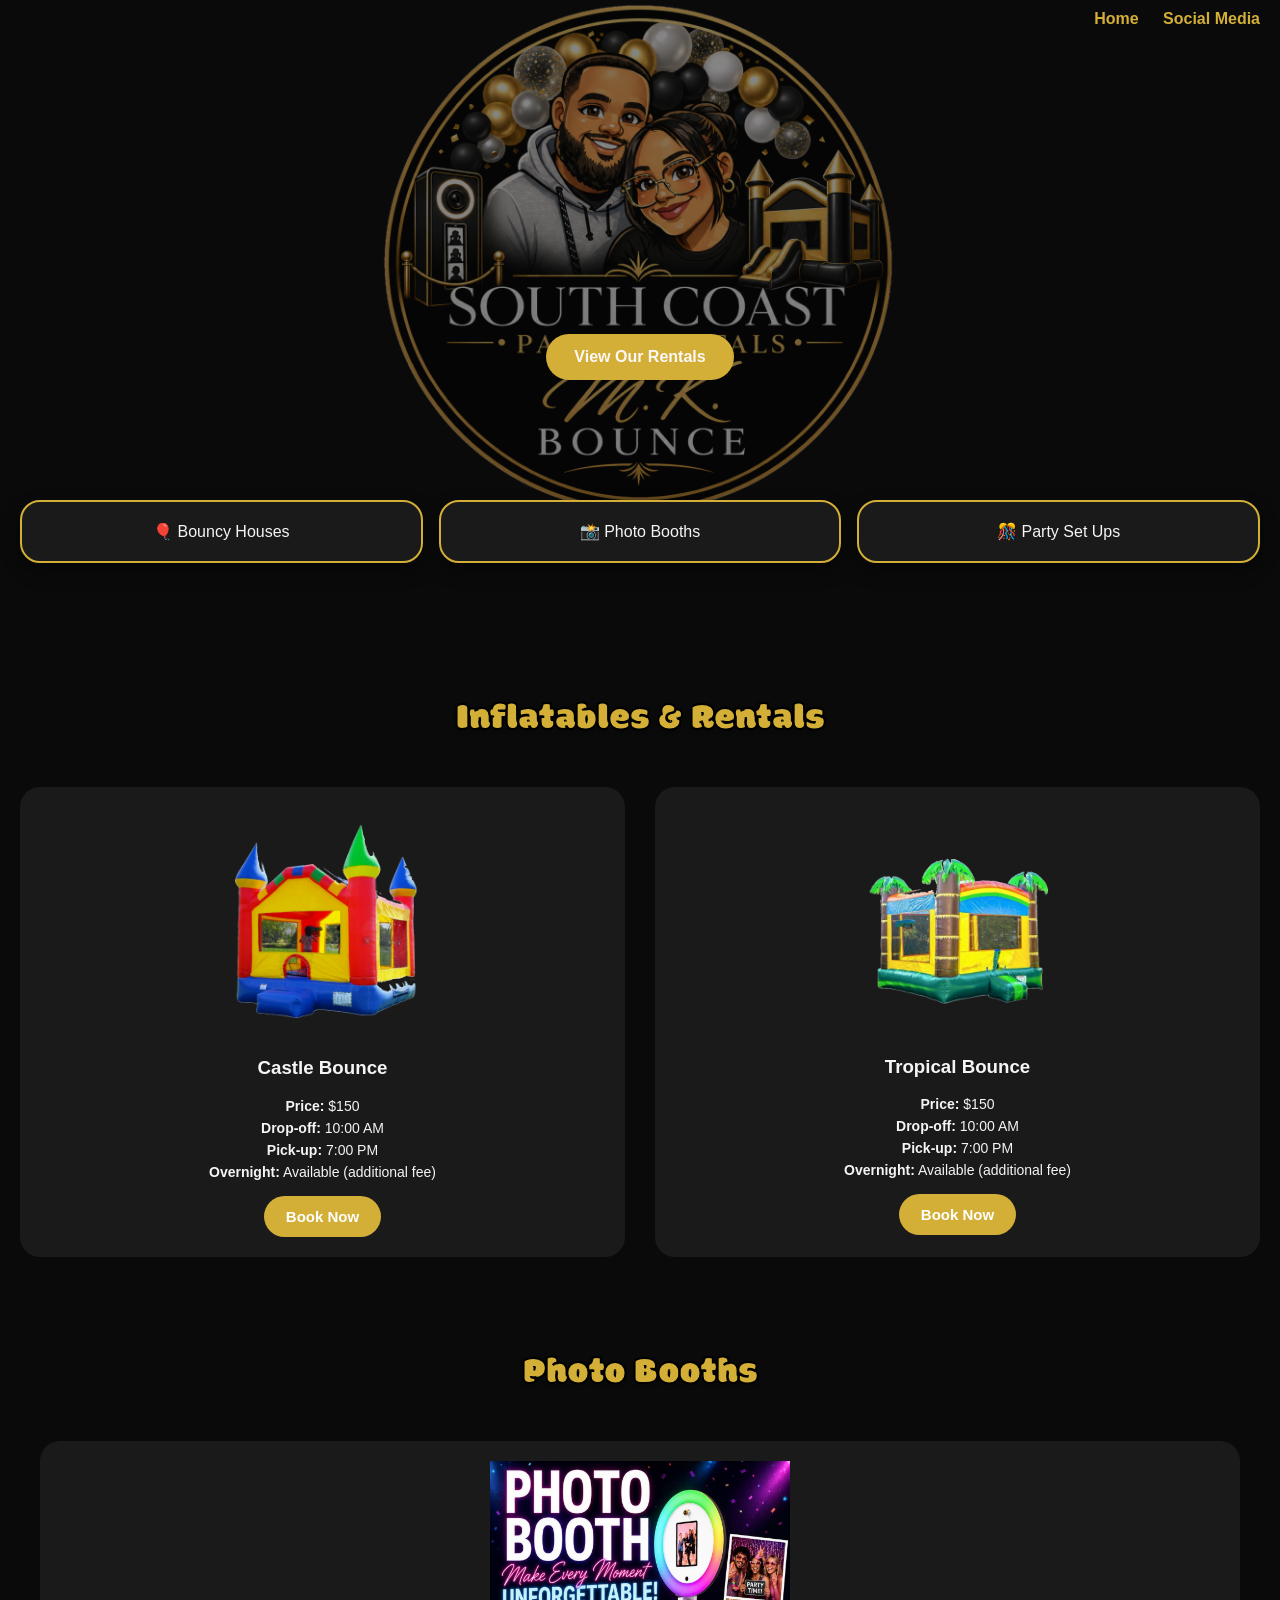
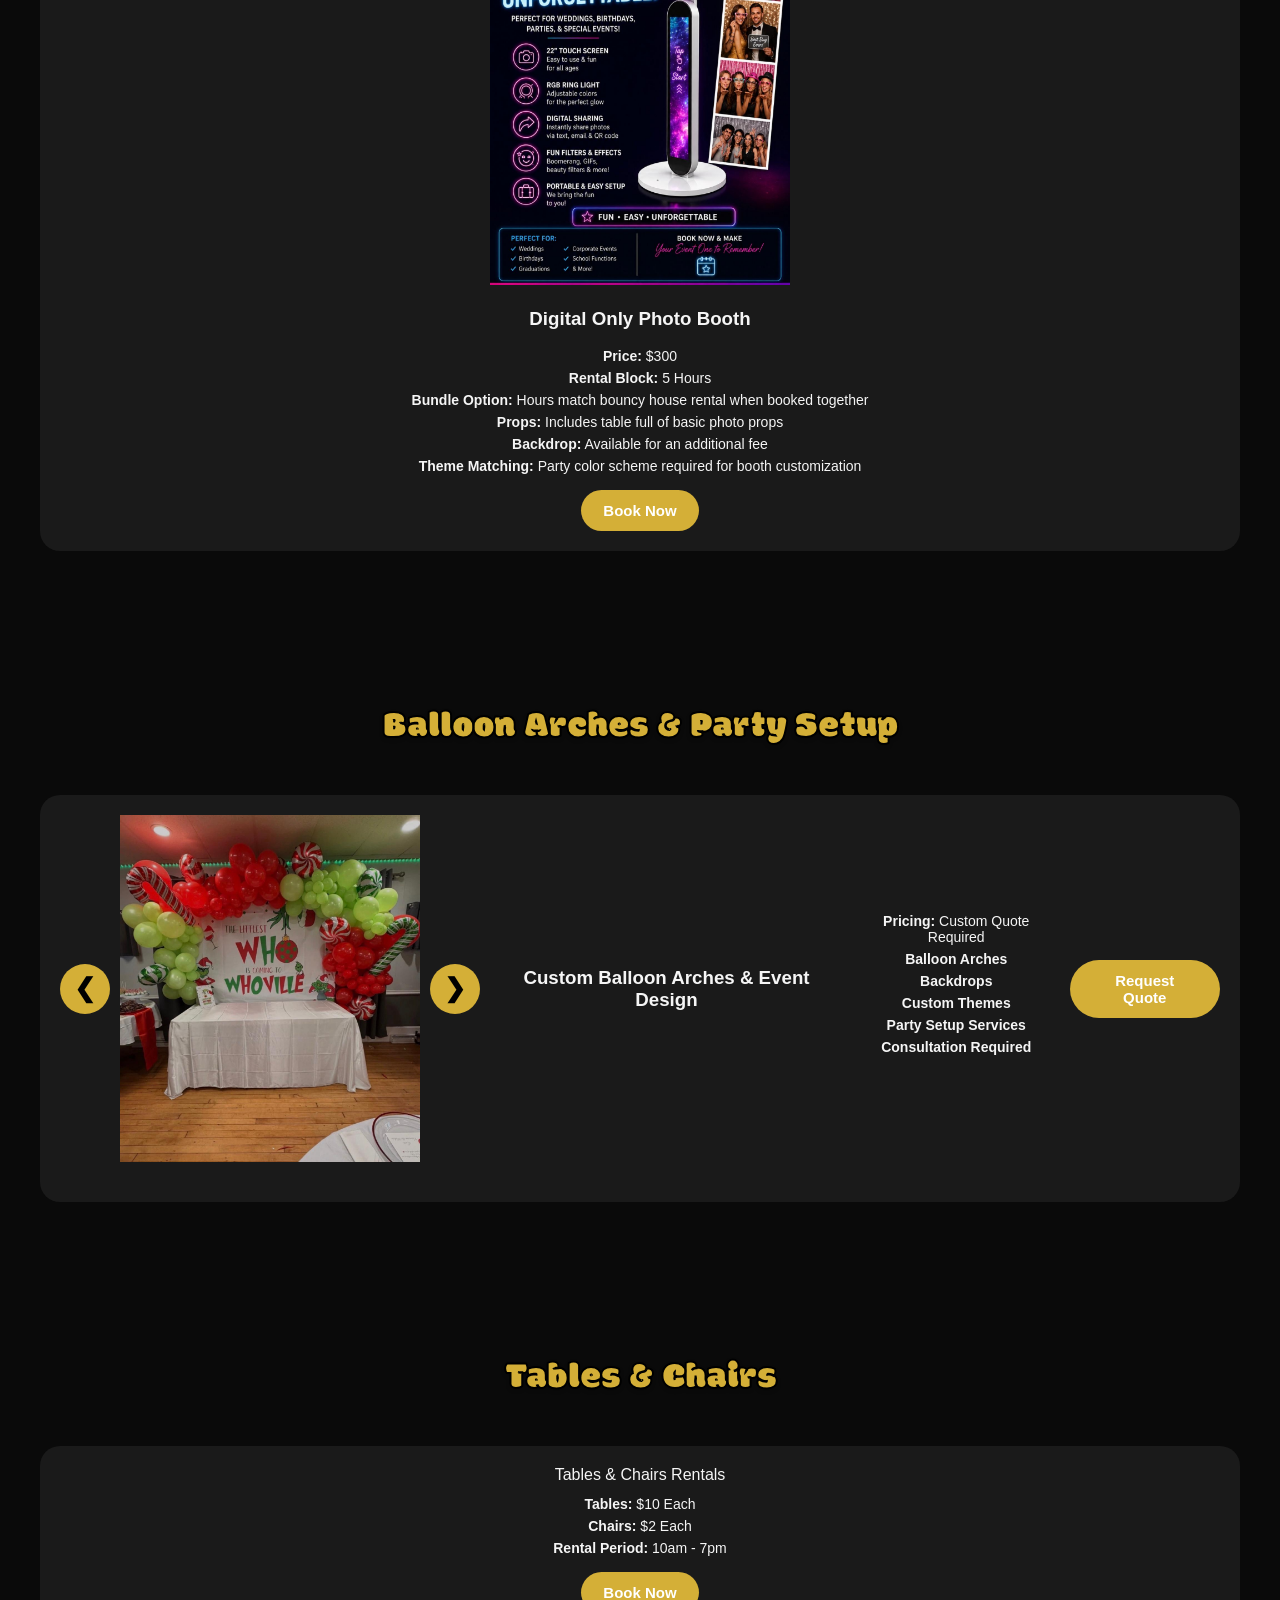
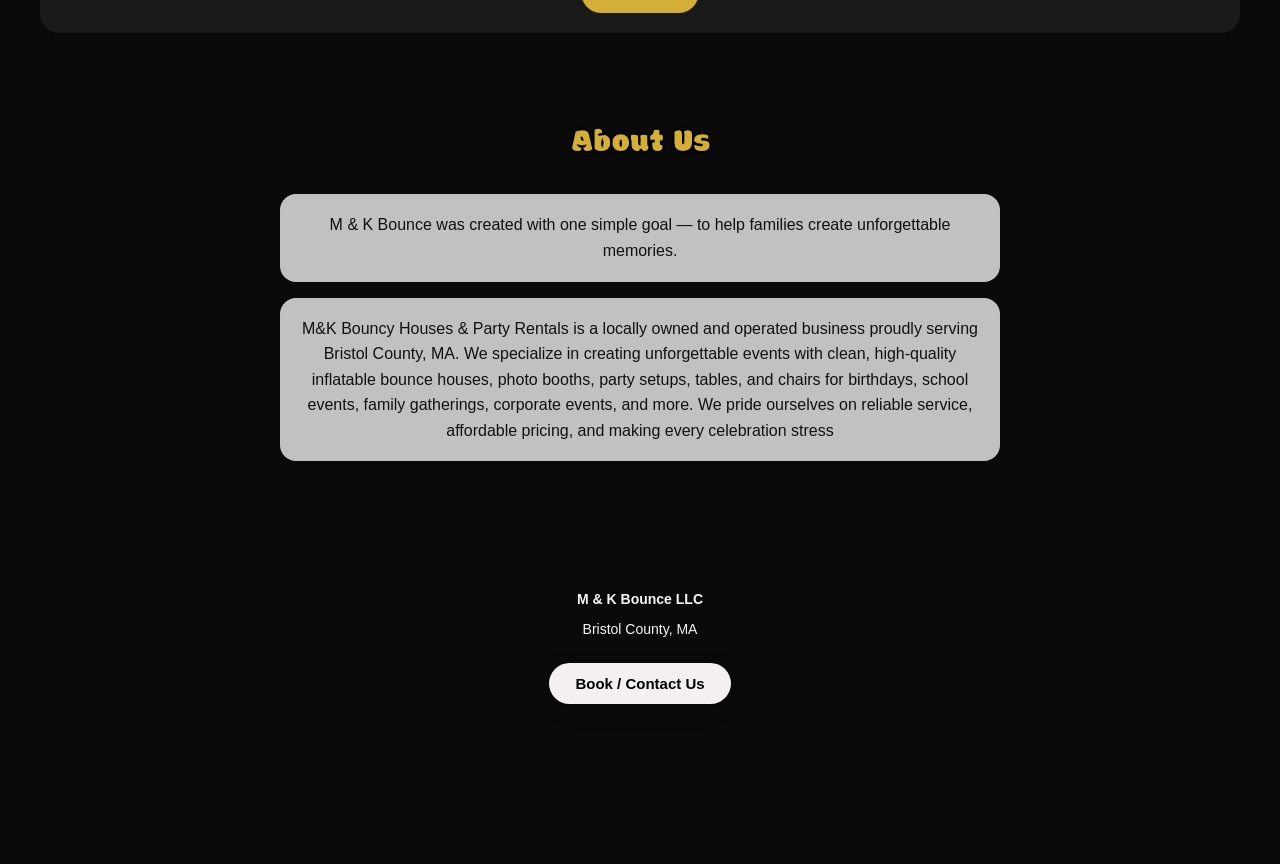
<file: index.html>
<!DOCTYPE html>
<html lang="en">
<head>
  <meta charset="UTF-8">
  <meta name="viewport" content="width=device-width, initial-scale=1.0">

  <title>M & K Bounce</title>

  <link href="https://fonts.googleapis.com/css2?family=Modak&display=swap" rel="stylesheet">
  <link rel="stylesheet" href="style.css">

  <!-- Google tag (gtag.js) -->
  <script async src="https://www.googletagmanager.com/gtag/js?id=AW-18253585007"></script>
  <script>
    window.dataLayer = window.dataLayer || [];
    function gtag(){dataLayer.push(arguments);}
    gtag('js', new Date());

    gtag('config', 'AW-18253585007');
  </script>
</head>



<body>
<div class="background-logo"></div>
 
<nav class="top-nav">
  <a href="index.html">Home</a>
  <a href="Social-media.html">Social Media</a>
</nav>


  <!-- HERO -->
  <section class="hero">
    <br><br><br><br><br><br><br><br><br><br><br><br><br>
    <a href="#rentals" class="hero-btn">View Our Rentals</a>
  </section>

  <section class="trust">

  <div class="trust-card">
    <span class="trust-text">🎈 Bouncy Houses</span>
    
  </div>

  <div class="trust-card">
    <span class="trust-text">📸 Photo Booths</span>
    
  </div>

  <div class="trust-card">
    <span class="trust-text">🎊 Party Set Ups</span>
    
  </div>

</section>

  <!-- INVENTORY -->
  <section id="rentals" class="rentals">
  <h2 class="bouncy-title">Inflatables & Rentals</h2>

  <div class="rental-grid">

    <!-- Bouncy House 1 -->
    <div class="rental-card">
      <img src="./images/bouncy-1.png" alt="Castle Bounce">

      <h3>Castle Bounce</h3>

      <ul class="rental-details">
        <li><strong>Price:</strong> $150</li>
        <li><strong>Drop‑off:</strong> 10:00 AM</li>
        <li><strong>Pick‑up:</strong> 7:00 PM</li>
        <li><strong>Overnight:</strong> Available (additional fee)</li>
      </ul>

      <button class="book-now-btn" data-item="Castle Bounce">
        Book Now
      </button>
    </div>

    <!-- Bouncy House 2 -->
    <div class="rental-card">
      <img src="./images/bouncy-2.png" alt="Tropical Bounce">

      <h3>Tropical Bounce</h3>

      <ul class="rental-details">
        <li><strong>Price:</strong> $150</li>
        <li><strong>Drop‑off:</strong> 10:00 AM</li>
        <li><strong>Pick‑up:</strong> 7:00 PM</li>
        <li><strong>Overnight:</strong> Available (additional fee)</li>
      </ul>

      <button class="book-now-btn" data-item="Tropical Bounce">
        Book Now
      </button>
    </div>

  </div>

<!-- PHOTO BOOTHS -->
<section id="photo-booths" class="rentals">

  <h2 class="bouncy-title">Photo Booths</h2>

  <div class="photo-booth-card">

  <img
    src="./images/photo-booth.png"
    alt="Digital Photo Booth"
    class="photo-booth-image"
  >

  <h3>Digital Only Photo Booth</h3>

      <ul class="rental-details">
        <li><strong>Price:</strong> $300</li>
        <li><strong>Rental Block:</strong> 5 Hours</li>
        <li><strong>Bundle Option:</strong> Hours match bouncy house rental when booked together</li>
        <li><strong>Props:</strong> Includes table full of basic photo props</li>
        <li><strong>Backdrop:</strong> Available for an additional fee</li>
        <li><strong>Theme Matching:</strong> Party color scheme required for booth customization</li>
      </ul>

      <button class="book-now-btn" data-item="Digital Photo Booth">
        Book Now
      </button>
    </div>

  </div>
</section>


<!-- PARTY SETUP -->
<section id="party-setup" class="rentals">

  <h2 class="bouncy-title">
    Balloon Arches & Party Setup
  </h2>

  <div class="photo-booth-card">

 <div class="party-gallery">

  <button id="partyPrev" class="party-arrow">
    ❮
  </button>

  <img
    id="partyImage"
    src="./images/partyshow1.png"
    alt="Balloon Arches and Party Setup"
    class="photo-booth-image"
  ><button id="partyNext" class="party-arrow">
  ❯
</button>

 

    <h3>Custom Balloon Arches & Event Design</h3>

    <ul class="rental-details">
      <li><strong>Pricing:</strong> Custom Quote Required</li>
      <li><strong>Balloon Arches</strong></li>
      <li><strong>Backdrops</strong></li>
      <li><strong>Custom Themes</strong></li>
      <li><strong>Party Setup Services</strong></li>
      <li><strong>Consultation Required</strong></li>
    </ul>

    <button
      class="book-now-btn"
      data-item="Balloon Arch / Party Setup Quote"
    >
      Request Quote
    </button>

  </div>

</section>



<!-- TABLES & CHAIRS -->
<section id="tables-chairs" class="rentals">

  <h2 class="bouncy-title">Tables & Chairs</h2>

  <div class="photo-booth-card">

    <img
    tables-chairs.png

    <h3>Tables & Chairs Rentals</h3>

    <ul class="rental-details">
      <li><strong>Tables:</strong> $10 Each</li>
      <li><strong>Chairs:</strong> $2 Each</li>
      <li><strong>Rental Period:</strong> 10am - 7pm</li>
    </ul>

    <button
      class="book-now-btn"
      data-item="Tables and Chairs Rental"
    >
      Book Now
    </button>

  </div>


  <!-- ABOUT -->
  <section class="about">
    <h2 class="about-title">About Us</h2>

    <p>
     M & K Bounce was created with one simple goal — to help families create unforgettable memories.
    </p>

    <p>
     M&K Bouncy Houses & Party Rentals is a locally owned and operated business proudly serving Bristol County, MA. 
      We specialize in creating unforgettable events with clean, high-quality inflatable bounce houses, photo booths, 
      party setups, tables, and chairs for birthdays, school events, family gatherings, corporate events, and more. 
      We pride ourselves on reliable service, affordable pricing, and making every celebration stress
    </p>
  </section>

  <!-- FOOTER -->
  <footer>
    <p><strong>M & K Bounce LLC</strong></p>
    <p>Bristol County, MA</p>
    <button class="footer-book-btn">
  Book / Contact Us
</button>

  </footer>

  <button id="backToTopBtn" title="Back to Top">
  ↑ Top
</button>


  <script src="script.js"></script>

  <!-- BOOKING MODAL -->
<div id="booking-modal" class="modal">
  <div class="modal-content">
    <span class="close-modal">&times;</span>

    <h2 class="modal-title">Book Your Rental</h2>

   
<form
  id="booking-form"
  action="https://formspree.io/f/mgorvnpw"
  method="POST"
>

  <input type="text" name="name" placeholder="Your Name" required>

  <input type="tel" name="phone" placeholder="Phone Number (Required)" required>

  <input type="email" name="email" placeholder="Email Address (Optional)">

  <input type="text" name="selected_item" id="selected-item" readonly>

  <textarea
    name="message"
    placeholder="Event date, location, and any details..."
    rows="4"
    required></textarea>

  <div class="checkbox-group">
    <label>
      <input type="checkbox" name="sms_ok" required>
      I agree to receive text message responses about my booking
    </label>

    <label>
      <input type="checkbox" name="promo_ok">
      I agree to receive occasional promotional text messages
    </label>
  </div>

 <p class="sms-disclaimer">
Message &amp; data rates may apply.
</p>

  <button type="submit" class="submit-btn">
    Send Request
  </button>

</form>



<!-- ✅ SUCCESS MESSAGE IS NOW OUTSIDE THE FORM -->
<div id="success-message" style="display: none; text-align: center;">
  <h2 class="modal-title success-text">
    Success!
  </h2>
  <p class="success-text">
    A staff member will reach out to you soon!
  </p>
  <div class="site-disclaimer">
  <h2>Important Information</h2>
  <p>
    Submitting a booking request does not guarantee availability.
    Rentals are confirmed only after staff approval.
    A non‑refundable deposit is required to reserve equipment.
    Rentals may be cancelled or rescheduled due to unsafe weather conditions.
    Adult supervision is required at all times.
  </p>
</div>

</div>

    
  </div>
</div>

</body>
</html>
</file>
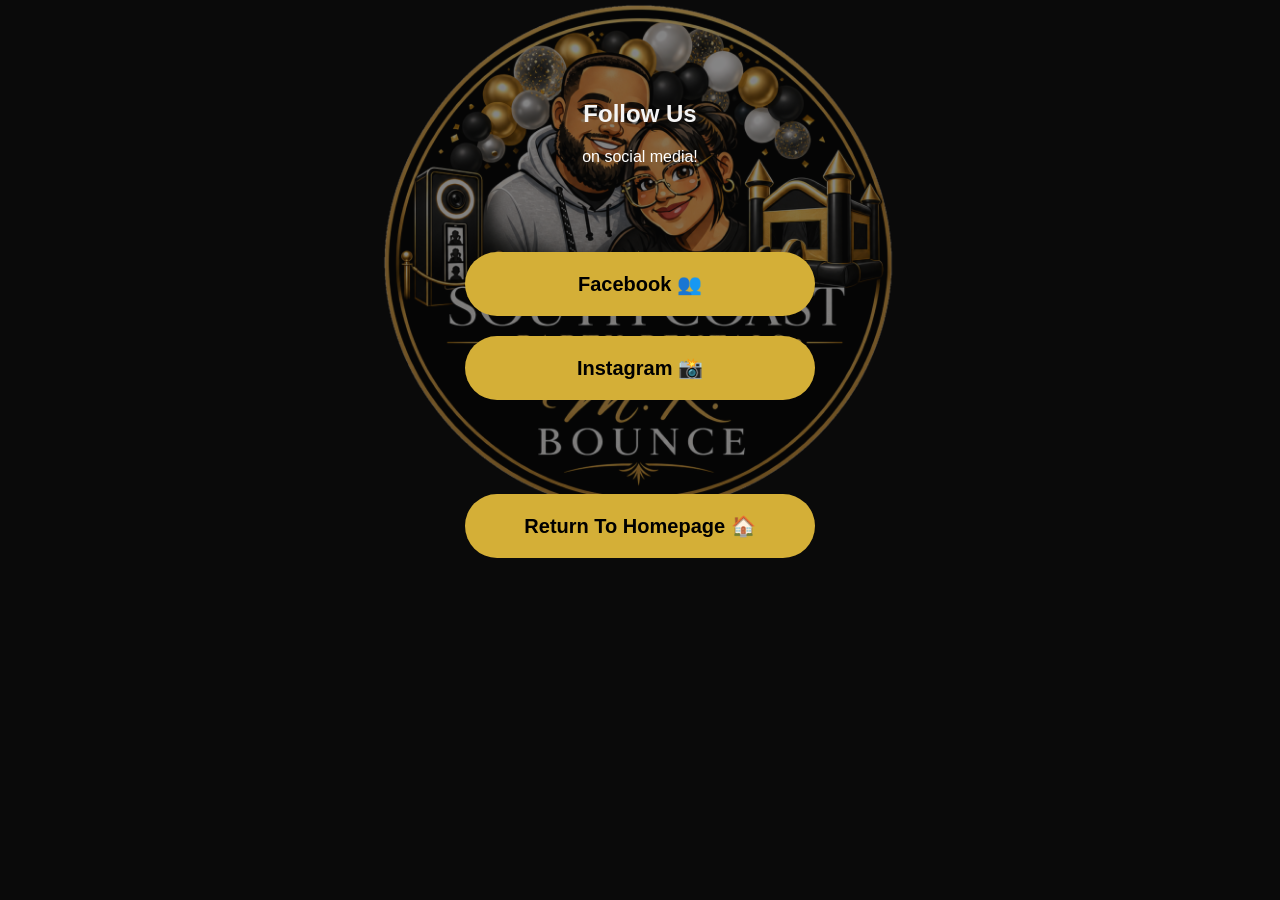
<file: Social-media.html>
<!DOCTYPE html>
<html lang="en">
<head>
<meta charset="UTF-8">
<meta name="viewport" content="width=device-width, initial-scale=1.0">

<title>Social Media | M & K Bounce</title>

<link rel="stylesheet" href="style.css">



</head>

<body>

<div class="background-logo"></div>

<section class="social-page">

  <h1 class="social-title">
    Follow Us
  </h1>

<p style="color:white; margin-bottom:30px;">
 on social media!
</p>

<br><br>

<a href="https://www.facebook.com/profile.php?id=100066795967710"
  target="_blank"
  class="social-btn">Facebook 👥</a>
  
</a>

<a href="https://www.instagram.com/m.k.bounce/"
target="_blank"
class="social-btn">Instagram 📸 </a>
  
<br><br><br>
<a
  href="index.html"
  class="social-btn">
  Return To Homepage 🏠
</a>

</section>

</body>
</html>
</file>
<file: style.css>
html, body {
  width: 100%;
  overflow-x: hidden;
}


body {
margin: 0;
font-family: Arial, sans-serif;
background: #0a0a0a;
color: #f5f5f5;
overflow-x: hidden;

}



/* =========================
   HERO
========================= */
.hero {
  padding: 80px 20px;
  text-align: center;
  background: rgba(237, 117, 117, 0.92);
}

.hero h1 {
  font-family: 'Modak', cursive;
  font-size: 48px;
  margin-bottom: 10px;
}

.hero h1,
.bouncy-title {
  text-shadow: 0 4px 0 #e63946;
}

.hero p {
  font-size: 18px;
}

.hero-btn {
  display: inline-block;
  margin-top: 20px;
  padding: 14px 28px;
  background: #d4af37;
  color: #fcf7f7;
  border-radius: 999px;
  text-decoration: none;
  font-weight: bold;
}

/* =========================
   TRUST SECTION
========================= */
.trust {
  display: grid;
  grid-template-columns: repeat(auto-fit, minmax(220px, 1fr));
  gap: 16px;
  padding: 40px 20px;
}

.trust-card {
  background: #1a1a1a;
  color: #f5f5f5;
  padding: 20px;
  text-align: center;
  border-radius: 20px;

  border: 2px solid #d4af37;

  box-shadow: 0 8px 18px rgba(0,0,0,.4);
}

/* =========================
   RENTALS
========================= */
.rentals {
  padding: 60px 20px;
}

.bouncy-title {
  font-family: 'Modak', cursive;
  font-size: 36px;
  text-align: center;
  margin-bottom: 40px;
  animation: bounce 1.8s ease-in-out infinite;
}

/* One single bounce animation */
@keyframes bounce {
  0%, 100% { transform: translateY(0); }
  50% { transform: translateY(-8px); }
}

.rental-grid {
  display: grid;
  gap: 30px;
  grid-template-columns: repeat(auto-fit, minmax(260px, 1fr));
}

.rental-card {
  background: #1a1a1a;
color: #f5f5f5;
  padding: 20px;
  border-radius: 20px;
  text-align: center;
}

.rental-card img {
  width: 40%;
  height: auto;
  border-radius: 12px;
}

/* =========================
   ABOUT
========================= */
.about {
padding: 60px 20px;
background: #111;
text-align: center;
}

.about-title {
  
  font-family: 'Modak', cursive;
  font-size: 32px;
  color: #d4af37;
  animation: bounce 2.2s ease-in-out infinite;
}

.about p {
  max-width: 720px;
  margin: 16px auto;
  line-height: 1.6;

  /* ✅ Glass-style readability layer */
  background: rgba(255, 255, 255, 0.75);
  backdrop-filter: blur(4px);
  -webkit-backdrop-filter: blur(4px);

  padding: 18px 22px;
  border-radius: 16px;

  color: #111;
}


/* =========================
   FOOTER
========================= */
footer {
  padding: 40px 20px;
  text-align: center;
  font-size: 14px;
}

footer h3 {
  font-family: 'Modak', cursive;
}

/* =========================
   ✅ MOBILE OPTIMIZATION
========================= */
@media (max-width: 768px) {

  /* Section padding */
  section {
    padding-left: 16px;
    padding-right: 16px;
  }

  .hero {
    padding: 60px 16px;
  }

  .rentals,
  .about {
    padding-top: 40px;
    padding-bottom: 40px;
  }

  /* Headings */
  h1 {
    font-size: 36px;
  }

  .bouncy-title,
  .about-title {
    font-size: 28px;
    animation-duration: 2.4s; /* calmer bounce on mobile */
  }

  /* Cards */
  .rental-card {
    padding: 24px;
  }

  .rental-card img {
    border-radius: 16px;
  }

  /* Footer */
  footer {
    padding: 40px 16px 30px;
    font-size: 14px;
  }
}





@media (max-width: 768px) {
  .hero::before {
    background-size: 220px;
    opacity: .8;
  }
}

.hero h1,
.bouncy-title,
footer h3 {
  letter-spacing: 1px;
}

/* Bubble headings only (red fill + black outline) */
.hero h1,
.bouncy-title,
.about-title,
footer h3 {
  font-family: 'Modak', cursive;
  color: #d4af37; /* red fill ONLY for these */
  letter-spacing: 1px;

  -webkit-text-stroke: 2px #000; /* black outline */

  text-shadow:
    0 2px 4px rgba(0, 0, 0, 0.25);
}

/* =========================
   COMING SOON SECTION
========================= */
.coming-soon {
  padding: 70px 20px;
  background: rgba(237, 117, 117, 0.92);
  text-align: center;
}

.coming-title {
  font-family: 'Modak', cursive;
  font-size: 34px;
  color: #f0ebeb;
  letter-spacing: 1px;
  margin-bottom: 40px;

  -webkit-text-stroke: 2px #000;
  text-shadow: 0 2px 4px rgba(0,0,0,0.25);
}

/* Carousel layout */
.carousel-wrapper {
  overflow: visible;
  max-width: 1000px;
  margin: 0 auto;
}

.carousel-track {
  display: flex;
  gap: 24px;
  transition: transform 0.6s ease-in-out;
}

/* Individual items */
.carousel-item {
  min-width: calc(33.333% - 16px);
  background: #1a1a1a;
  color: #f5f5f5;
  border-radius: 18px;
  padding: 16px;
  box-shadow: 0 12px 30px rgba(0,0,0,0.1);
}

.carousel-item img {
  width: 50%;
  height: auto;
  border-radius: 12px;
}



.caption {
  margin-top: 10px;
  font-size: 15px;
  font-weight: bold;
  color: #f5f5f5; 
}

/* Mobile: show 1 item */
@media (max-width: 768px) {
  .carousel-item {
    min-width: 100%;
  }
}

@media (max-width: 480px) {
  .modal-content {
    padding: 20px;
  }
}

@media (max-width: 480px) {
  .modal-title {
    font-size: 26px;
  }
}

.checkbox-group input[type="checkbox"] {
  width: 18px;
  height: 18px;
}

body.modal-open {
  overflow: hidden;
}

CSS
.modal-title {
color: #d4af37;
}
 
.checkbox-group label {
color: #222;
}
 
.sms-disclaimer {
  font-size: 11px;
  text-align: center;
  color: #000000 !important;
  opacity: 1 !important;
  visibility: visible !important;
  display: block !important;
  font-weight: bold;
}
 

.submit-btn {
background: #d4af37;
color: #000;
}

/* Rental details list */
.rental-details {
  list-style: none;
  padding: 0;
  margin: 12px 0 16px;
  font-size: 14px;
  color: #f5f5f5;
}

.rental-details li {
  margin-bottom: 6px;
}

/* Playful red Book Now button */
.book-now-btn {
  background: #d4af37;
  color: white;
  border: none;
  padding: 12px 22px;
  border-radius: 999px;
  font-size: 15px;
  font-weight: bold;
  cursor: pointer;
  transition: transform 0.2s ease, box-shadow 0.2s ease;
}

.book-now-btn:hover {
  transform: translateY(-2px);
  box-shadow: 0 8px 18px rgba(0,0,0,0.25);
}

/* Modal background */
.modal {
  display: none;
  position: fixed;
  inset: 0;
  background: rgba(0,0,0,0.6);
  z-index: 1000;


  /* ✅ allow scrolling INSIDE modal */
  overflow-y: auto;
}


/* Modal box */
.modal-content {
  background: #fff;
  max-width: 420px;
  padding: 30px;
  border-radius: 20px;
  position: relative;

  max-height: 90vh;
  overflow-y: auto;

  margin: auto;
  top: 50%;
  transform: translateY(-50%);
}

/* Close button */
.close-modal {
  position: absolute;
  top: 14px;
  right: 18px;
  font-size: 24px;
  cursor: pointer;
}

/* Modal title */
.modal-title {
  font-family: 'Modak', cursive;
  color: #d4af37;
  -webkit-text-stroke: 2px #000; /* black outline */
  
text-shadow: 
    0 2px 4px rgba(0, 0, 0, 0.25);

  text-align: center;
  margin-bottom: 20px;
}

.modal {
  z-index: 9999 !important;
}

.modal-content {
  position: relative;
  z-index: 10000;
}


/* Form inputs */
#booking-form input,
#booking-form textarea {
  width: 100%;
  margin-bottom: 12px;
  padding: 10px;
  border-radius: 10px;
  border: 1px solid #ccc;
}

/* Submit button */
.submit-btn {
  width: 100%;
  background: #d4af37;
  color: white;
  border: none;
  padding: 12px;
  border-radius: 999px;
  font-size: 16px;
  font-weight: bold;
  cursor: pointer;
}

/* Footer Book Now bubble */
.footer-book-btn {
  margin-top: 12px;
  background: #f4eff0;
  color: #010101;
  border: none;
  padding: 12px 26px;
  border-radius: 999px;
  font-size: 15px;
  font-weight: bold;
  cursor: pointer;

  box-shadow: 0 6px 18px rgba(0,0,0,0.25);
  transition: transform 0.2s ease, box-shadow 0.2s ease;
}

.footer-book-btn:hover {
  transform: translateY(-2px);
  box-shadow: 0 10px 26px rgba(0,0,0,0.35);
}


.success-text {
  color: #d4af37;
  font-family: 'Modak', cursive;
  letter-spacing: 1px;

  -webkit-text-stroke: 2px #d4af37;
  text-shadow:
    0 2px 4px rgba(0, 0, 0, 0.25);
}

.booking-disclaimer,
.site-disclaimer {
  max-width: 800px;
  margin: 20px auto;
  font-size: 13px;
  color: #222;
  text-align: center;
}

.site-disclaimer h4 {
  font-family: 'Modak', cursive;
  margin-bottom: 10px;
  text-align: center;
}

.checkbox-group {
  margin: 14px 0;
  display: flex;
  flex-direction: column;
  align-items: center;
  gap: 8px;
  font-size: 14px;
  cursor: pointer;
}
 .checkbox-group {
color: #333;
}
 
.checkbox-group label {
color: #333;
}

/* ✅ Prevent mobile input zoom (iOS & Android) */
#booking-form input,
#booking-form textarea {
  font-size: 16px;
}

/* =========================
   FULL-PAGE BACKGROUND LOGO
========================= */

html, body {
  min-height: 100%;
}

body {
  position: relative;
}



@media (max-width: 768px) {
  body::before {
    width: 360px;
    opacity: .8;
  }
}

/* =========================
   BACKGROUND LOGO (FIXED)
   DOES NOT AFFECT LAYOUT
========================= */

.background-logo {
  position: fixed;
  top: 0;
  bottom: 0;
  left: 50%;
  transform: translateX(-50%);

  width: 520px;

  background-image: url("images/logo.png");
  background-repeat: no-repeat;
  background-position: center top;
  background-size: contain;

  opacity: .7;
  pointer-events: none;
  z-index: 0;
}

/* =========================
   SAFE STACKING (FIX BUTTON CLICKS)
========================= */

/* Background logo stays at the very bottom */
.background-logo {
  z-index: 0;
}

/* Only structural sections are layered above */
.hero,
.trust,
.rentals,
.coming-soon,
.about,
footer {
  position: relative;
  z-index: 1;
}

/* Mobile tweak only */
@media (max-width: 768px) {
  .background-logo {
    width: 360px;
    opacity: 0.8;
  }
}

section,
header,
footer {
  max-width: 100%;
  overflow-x: hidden;
}

/* =========================
   FIX DOUBLE RED OVERLAYS
   (KEEP LOGO VISIBLE)
========================= */

/* Remove extra red layers from sections */
.hero,
.trust,
.about,
.coming-soon {
  background: transparent !important;
}

@media (max-width: 768px) {
  .about p {
    padding: 16px 18px;
    font-size: 15px;
    border-radius: 14px;
  }
}

/* =========================
 FIX
========================= */
@media (max-width: 768px) {

  /* Center rental cards */
  .rental-card {
    margin-left: auto;
    margin-right: auto;
  }

  /* Center coming soon carousel items */
  .carousel-item {
    margin-left: auto;
    margin-right: auto;
  }

}

/* ✅ Mobile cross‑platform normalization */
* {
  box-sizing: border-box;
}

html {
  -webkit-text-size-adjust: 100%;
  text-size-adjust: 100%;
}
body {
  overscroll-behavior-y: auto;
}

/* =========================
   GLOBAL SCROLL RESTORE FIX
========================= */

/* ✅ Always allow page scrolling by default */
html, body {
  height: auto;
  overflow-y: auto !important;
  overflow-x: hidden;
}

/* ✅ ONLY lock scroll when modal is open */
body.modal-open {
  overflow: hidden !important;
}

.photo-booth-image {
  width: 1000px !important;
  max-width: 300px !important;
  height: auto !important;
}

.photo-booth-card {
  background: #1a1a1a;
  color: #f5f5f5;
  padding: 20px;
  border-radius: 20px;
  text-align: center;
}

/* BACK TO TOP BUTTON */
#backToTopBtn {
  position: fixed;
  bottom: 20px;
  right: 20px;

  background: #d4af37;
  color: #000;

  border: none;
  border-radius: 999px;

  padding: 12px 18px;

  font-weight: bold;
  cursor: pointer;

  box-shadow: 0 4px 12px rgba(0,0,0,.3);

  display: none;

  z-index: 9999;
}

#backToTopBtn:hover {
  transform: translateY(-2px);
}

.top-nav{
  position:fixed;
  top:10px;
  right:20px;
  z-index:9999;
}

.top-nav a{
  color:#d4af37;
  text-decoration:none;
  font-weight:bold;
  margin-left:20px;
}

.top-nav a:hover{
  text-decoration:underline;
}

.social-page {
  text-align: center;
  padding: 80px 20px;
  position: relative;
  z-index: 1;
}

.social-btn{
  display:block;
  max-width:350px;

  margin:20px auto;
  padding:20px;

  background:#d4af37;
  color:#000;

  text-decoration:none;
  font-weight:bold;
  font-size:20px;

  border-radius:999px;
}

.background-logo {
  opacity: .50;
}

.party-gallery {
  display: flex;
  align-items: center;
  justify-content: center;
  gap: 10px;

  margin-bottom: 20px;
}

.party-arrow {
  background: #d4af37;
  color: #000;

  border: none;
  border-radius: 50%;

  width: 50px;
  height: 50px;

  font-size: 26px;
  font-weight: bold;

  cursor: pointer;

  flex-shrink: 0;
}

.party-arrow:hover {
  opacity: .9;
}

@media (max-width: 768px) {

  .party-gallery {
    flex-direction: column;
    gap: 10px;
  }

  #partyImage {
    max-width: 250px;
    width: 100%;
    margin: 0 auto;
  }

}


@media (max-width: 768px) {

  .photo-booth-card {
    padding: 15px;
  }

}
</file>
